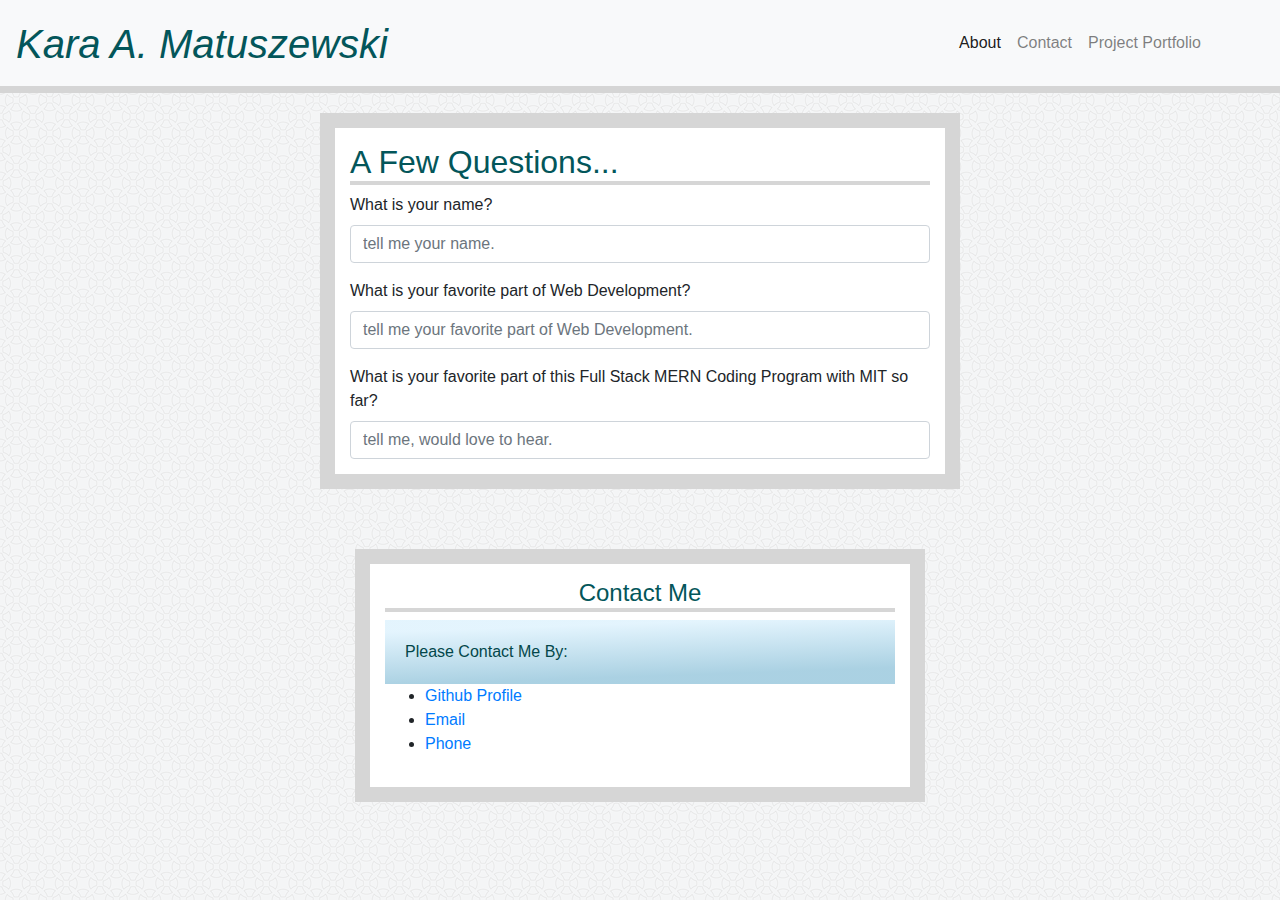
<file: contact.html>
<!DOCTYPE html>
<html lang='en'>
    <head>
        <meta charset="UTF-8">
        <meta name="viewport" content="width=device-width, initial-scale=1">
        <title>
            Kara A. Matuszewski's Portfolio.
        </title>
        <link rel="stylesheet" type="text/css" href="index.css">
        <link rel="stylesheet" href="https://stackpath.bootstrapcdn.com/bootstrap/4.3.1/css/bootstrap.min.css" integrity="sha384-ggOyR0iXCbMQv3Xipma34MD+dH/1fQ784/j6cY/iJTQUOhcWr7x9JvoRxT2MZw1T" crossorigin="anonymous">
    </head>

  <body>

  <body background="images/circles-light.png">
    
    <nav class="navbar navbar-expand-lg navbar-light bg-light">
      <a class="navbar-brand" href="#"><h1> Kara A. Matuszewski </h1></a>
      <button class="navbar-toggler" type="button" data-toggle="collapse" data-target="#navbarText" aria-controls="navbarText" aria-expanded="false" aria-label="Toggle navigation">
        <span class="navbar-toggler-icon"></span>
      </button>
      <div class="collapse navbar-collapse" id="navbarText">
        <ul class="navbar-nav ml-auto">

          <li class="nav-item active">

            <a class="nav-link" href="index.html">About</a>
          </li>
          <li class="nav-item">
            <a class="nav-link" href="contact.html">Contact</a>
          </li>
          <li class="nav-item">
            <a class="nav-link" href="portfolio.html">Project Portfolio</a>
          </li>
        </ul>
      </div>
    </nav>
    <body>
          <div class ="container-fluid">
          <div class= "row justify-content-center">
          <div class="row-md-4"></div>
          <div class="col-md-6" id="content-box">
        <h2>A Few Questions...</h2>
                  <form>
                        <div class="form-group">
                          <label for="formGroupExampleInput">What is your name?</label>
                          <input type="text" class="form-control" id="formGroupExampleInput" placeholder="tell me your name."></div>
                        <div class="form-group">
                          <label for="formGroupExampleInput2">What is your favorite part of Web Development?</label>
                          <input type="text" class="form-control" id="formGroupExampleInput2" placeholder="tell me your favorite part of Web Development.">
                          </div>
                          <label for="formGroupExampleInput">What is your favorite part of this Full Stack MERN Coding Program with MIT so far?</label>
                          <input type="text" class="form-control" id="formGroupExampleInput" placeholder="tell me, would love to hear."></div>
                        </div>
                      </form>
                    <div class = "container">
                        <div class="row justify-content-center">
                            <div class="row-md-4"></div>
                            <div class="col-md-6" id="content-box">
                            <div class="col-md-6"></div>
                                <h4>Contact Me</h4>
                                <p>Please Contact Me By:</p>
                            <ul>
                            <li><a href="https://github.com/kmatusze">Github Profile</a></li>
                            <li><a href="mailto:karamatuszewski19@gmail.com">Email</a></li>
                            <li><a href="tel:+14144914227">Phone</a></li>
                            </ul>

                             

                 </div>
               </div>  
          </div>
          </body>
          </html>
    </body>
<script>
        alert("Hey There! Let me ask a few questions, before we connect further!");
      </script>   
</html>
</file>
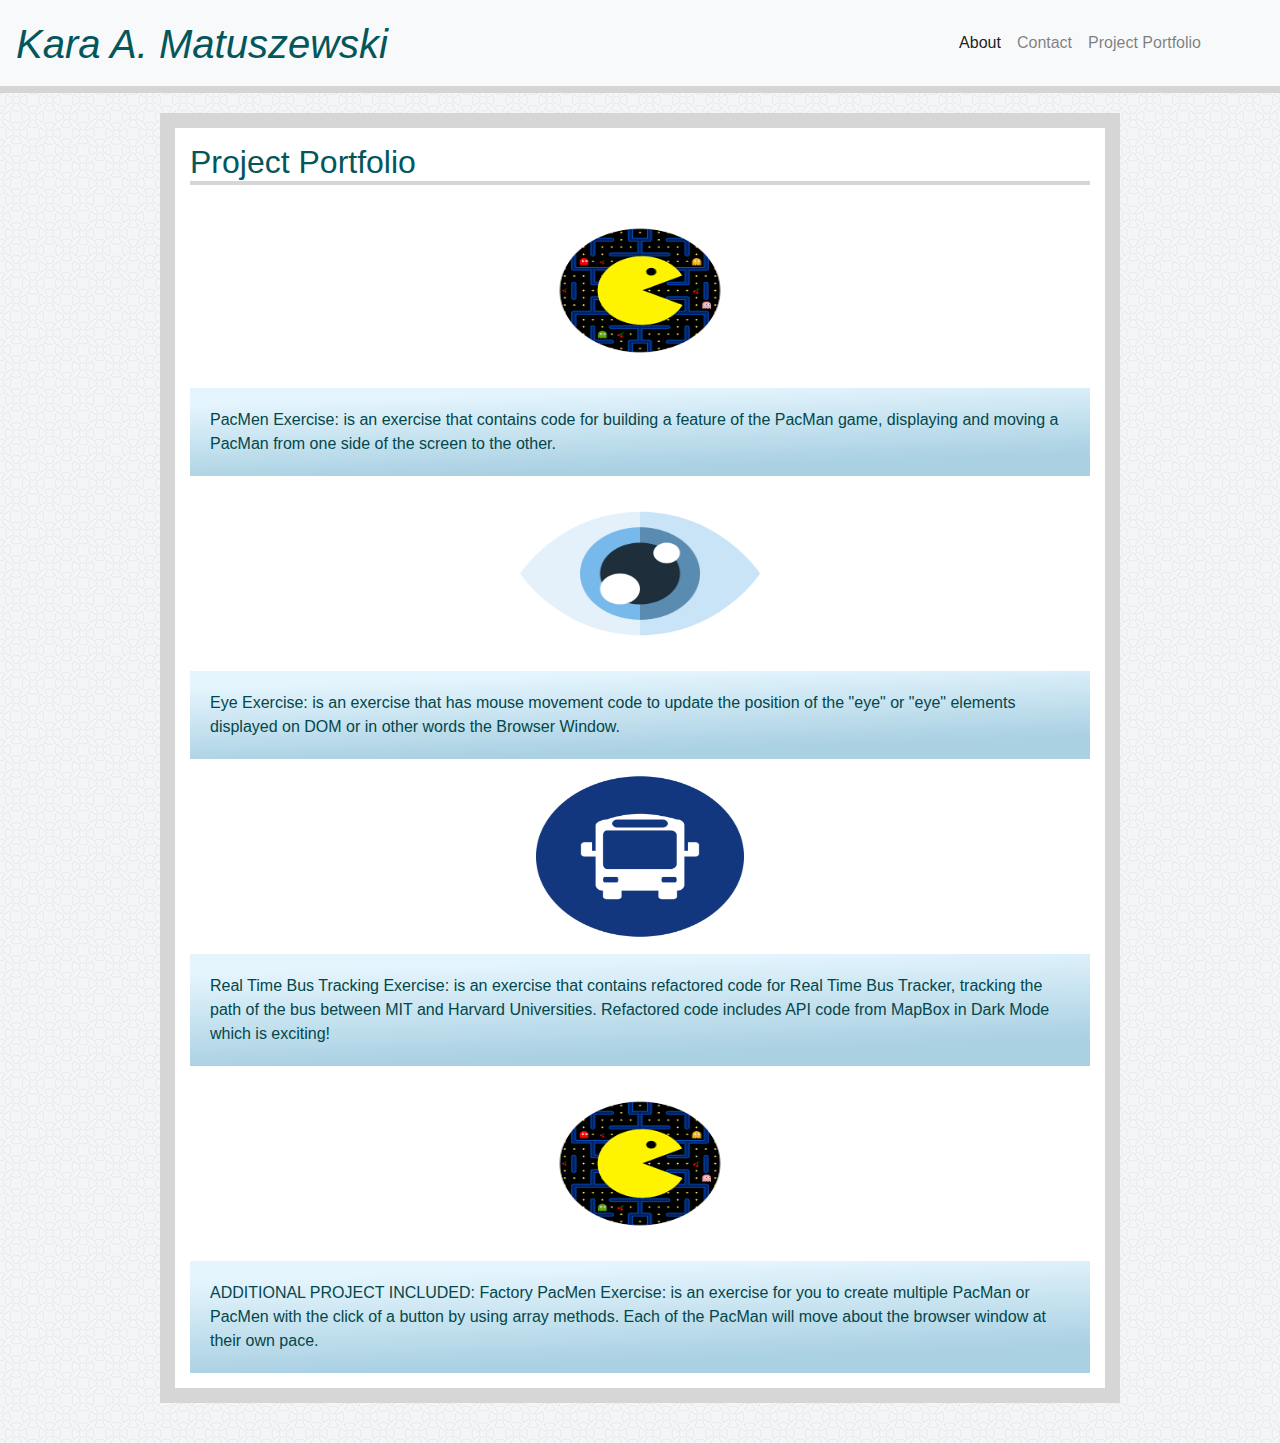
<file: portfolio.html>
<!DOCTYPE html>
<!DOCTYPE html>
<html lang='en'>
    <head>
        <meta charset="UTF-8">
        <meta name="viewport" content="width=device-width, initial-scale=1">
        <title>
            Kara A. Matuszewski's Portfolio.
        </title>
        <link rel="stylesheet" type="text/css" href="index.css">
        <link rel="stylesheet" href="https://stackpath.bootstrapcdn.com/bootstrap/4.3.1/css/bootstrap.min.css" integrity="sha384-ggOyR0iXCbMQv3Xipma34MD+dH/1fQ784/j6cY/iJTQUOhcWr7x9JvoRxT2MZw1T" crossorigin="anonymous">
    </head>

  <body>

  <body background="images/circles-light.png">
    
    <nav class="navbar navbar-expand-lg navbar-light bg-light">
      <a class="navbar-brand" href="#"><h1>Kara A. Matuszewski</h1></a>
      <button class="navbar-toggler" type="button" data-toggle="collapse" data-target="#navbarText" aria-controls="navbarText" aria-expanded="false" aria-label="Toggle navigation">
        <span class="navbar-toggler-icon"></span>
      </button>
      <div class="collapse navbar-collapse" id="navbarText">
        <ul class="navbar-nav ml-auto">

          <li class="nav-item active">

            <a class="nav-link" href="index.html">About<span class="sr-only">(current)</span></a>
          </li>
          <li class="nav-item">
            <a class="nav-link" href="contact.html">Contact</a>
          </li>
          <li class="nav-item">
            <a class="nav-link" href="portfolio.html">Project Portfolio</a>
          </li>
        </ul>
      </div>
    </nav>

          <div class ="container-fluid clearfix">
            <div class= "row justify-content-center">
              
               <div class="row-md-12" id="content-box">
                <h2>Project Portfolio</h2>

                    <div class ="list">
                      
                      <div class = "Pacmen Exercise">
                         
                        <a href ="https://github.com/kmatusze/PacMen-Exercise">
                        <img src="images/pacmen.png" alt ="PacMen Exercise" height="195px;" width="250px">
                        <p>PacMen Exercise: is an exercise that contains code for building a feature of the PacMan game, displaying and moving a PacMan from one side of the screen to the other.</p>
                      </a>
                      </div>
                   
                     <div class="eye exercise">
                      <a href = "https://github.com/kmatusze/Eye-Exercise" >

                      <img src= "images/eye.png" alt ="eye exercise" height="195px;" width="250px">
                      <p>Eye Exercise: is an exercise that has mouse movement code to update the position of the "eye" or "eye" elements displayed on DOM or in other words the Browser Window.</p>
                    </a>
                       </div>


                      <div class = "real time bus tracking exercise">
                      <a href ="https://github.com/kmatusze/Real-Time-Bus-Tracker">

                      <img src ="images/bus.png" alt ="real time bus tracking exercise" height="195px;" width=250px>
                      <p>Real Time Bus Tracking Exercise: is an exercise that contains refactored code for Real Time Bus Tracker, tracking the path of the bus between MIT and Harvard Universities. Refactored code includes API code from MapBox in Dark Mode which is exciting!</p></a>
                      </div>
                
                  
                      <div class="factory pacmen exercise">

                        <a href ="https://github.com/kmatusze/Factory-For-PacMen">
                      
                        <img src= "images/pacmen.png" alt ="Factory PacMen Exercise" height=195px; width="250px">  
                        <strong></strong><p>ADDITIONAL PROJECT INCLUDED: </strong>Factory PacMen Exercise: is an exercise for you to create multiple PacMan or PacMen with the click of a button by using array methods. Each of the PacMan will move about the browser window at their own pace.</p>
                        </div>

      </body>
      <script>
        alert("Hello Friends! Thank you for visiting my Project Portfolio Page!");
      </script>
</file>
<file: index.css>
html {
  position: relative;
  min-height: 100%;
}

.body {
  background-image: url("circles-light");
  height: 100vh;
  padding: 0px;
  margin: 0 auto;
  font-family: "Berkshire Swash", "Helvetica Neue", Helvetica, sans-serif;
  background-size: cover;
}
header {
  width: 100%;
}

h1 {
  color: #03565a;
  border: 15px rgb(39, 158, 134)
  padding: 50px;
  font-size: 60px;
  border-radius: 20px;
  position: absolute;
  bottom: 10px;
  font-style: oblique 60deg;
}

img {
    display: block;
    margin: 0 auto;
    padding: 5px;
    max-width: 800px;
    border-radius: radius 25px;
}

#navbarText {
  float: right;
  margin-right: 40px;
  padding: 15px;
}

.navbar {
  background-color: #fff;
  border-bottom: 7px solid #cccc;
}

h2 {
  color: #03565a;;
  background-color: #fff;
  text-align: left;
  border-bottom: 4px solid #cccc;
}

h3 {
  color: #03565a;;
  background-color: #fff;
  text-align: center;
  border-bottom: 4px solid #cccc;
}

h4 {
  color: #03565a;;
  background-color: #fff;
  text-align: center;
  border-bottom: 4px solid #cccc; 
}

#content-box {
  position: relative;
  border: 15px solid #cccc;
  background-color: white;
  width: 960px;
  height: 100%;
  padding: 15px;
  margin: 0;
  margin-top: 20px;
  margin-bottom: 40px;
  box-sizing: border-box;
}

#myphoto {
  height: 225px;
  width: 200px;
  vertical-align: baseline;
  float: left;
  margin-right: 25px;
  border-radius: 25px;
}

#patternphoto {
  height: 160px;
  width: 1200px;
  vertical-align: baseline;
  float: middle;
  border-radius: 25px;
}

#video {
    height:325px;
    width: 520px;
    background-color: #03565a; 
    border-radius: 25px;
}

p1 {
  color: rgb(70, 78, 78) !important ;
  line-height: 1.5;
  font-weight: 600;
  margin: 10px 0 10px;
}

p2 {
  color: rgb(70, 78, 78) !important ;
  line-height: 1.5;
  font-weight: 600;
  margin: 10px 0 10px;
}

p3 {
  color: rgb(70, 78, 78) !important ;
  line-height: 1.5;
  font-weight: 600;
  margin: 10px 0 10px;
}

p4 {
  color: rgb(70, 78, 78) !important ;
  line-height: 1.5;
  font-weight: 600;
  margin: 10px 0 10px;
}

pre:hover {
  background-color: rgba(16, 149, 194, 0.667);
}

.pacmen exercise {
  position: static;
  margin: 20px;
  border: 4px solid #cccc;
  background-color: #cccccccc;
  color: #03474a;
  border: 1px rgb(72, 83, 93)
}

.eye exercise {
  position: static;
  margin: 20px;
  border: 4px solid #cccc;
  background-color: #cccccccc;
  color: #03474a;
  border: 1cm rgb(72, 83, 93)
}

.real time bus tracking exercise {
  position: static;
  margin: 20px;
  border: 4px solid #cccc;
  background-color: #cccccccc;
  color: #03474a;
  border: 1px rgb(72, 83, 93)
}

p {
  color: #03474a;
  background-color: rgba(22, 133, 181, 0.667);
  border: rgb(56, 54, 54) 2px;
  width: 100%;
  padding: 20px;
  margin: 0px !important;
  background: linear-gradient(178deg, rgba(201, 234, 252, 0.51) 14.9%, rgba(139, 192, 216, 0.73) 80%);
}

.footer {
    text-align: center;
    color:#4aaa;
}

.clearfix::after {
  content: "";
  display: inside;
  clear: both;
}
</file>
